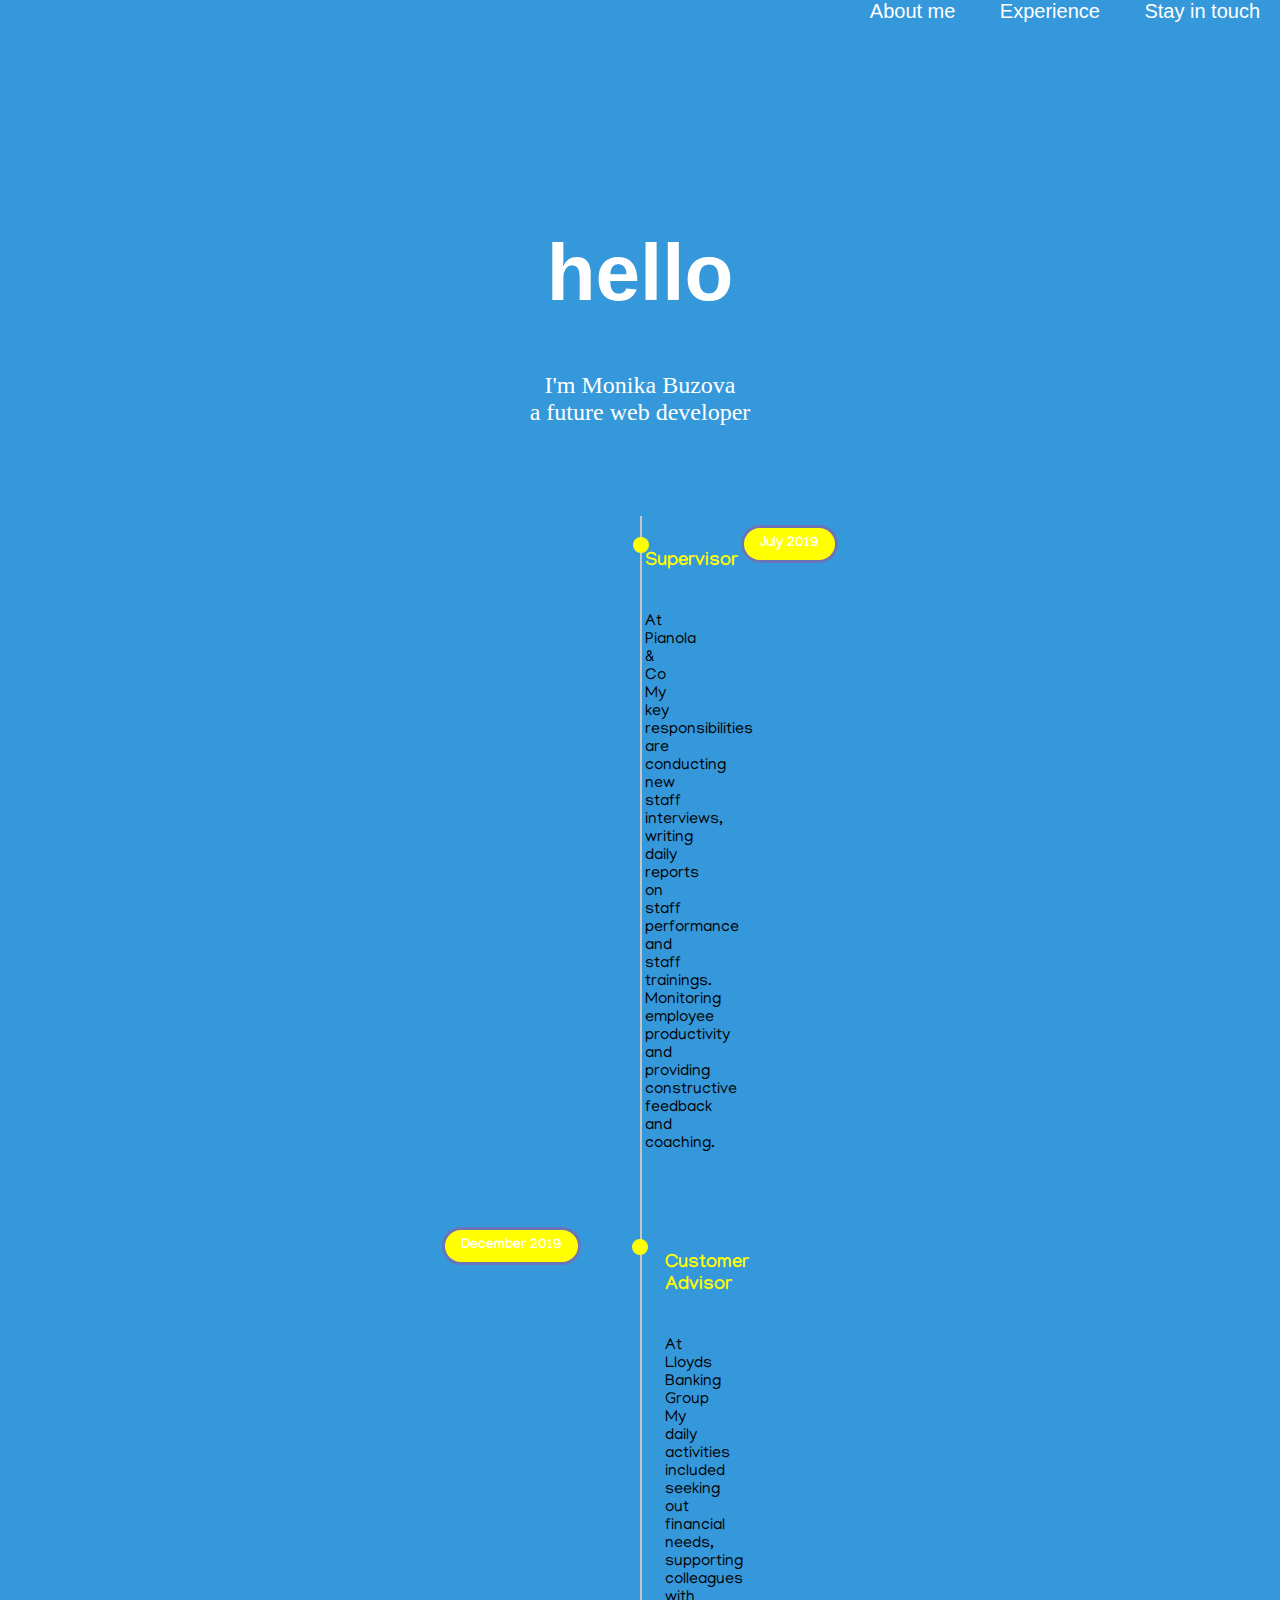
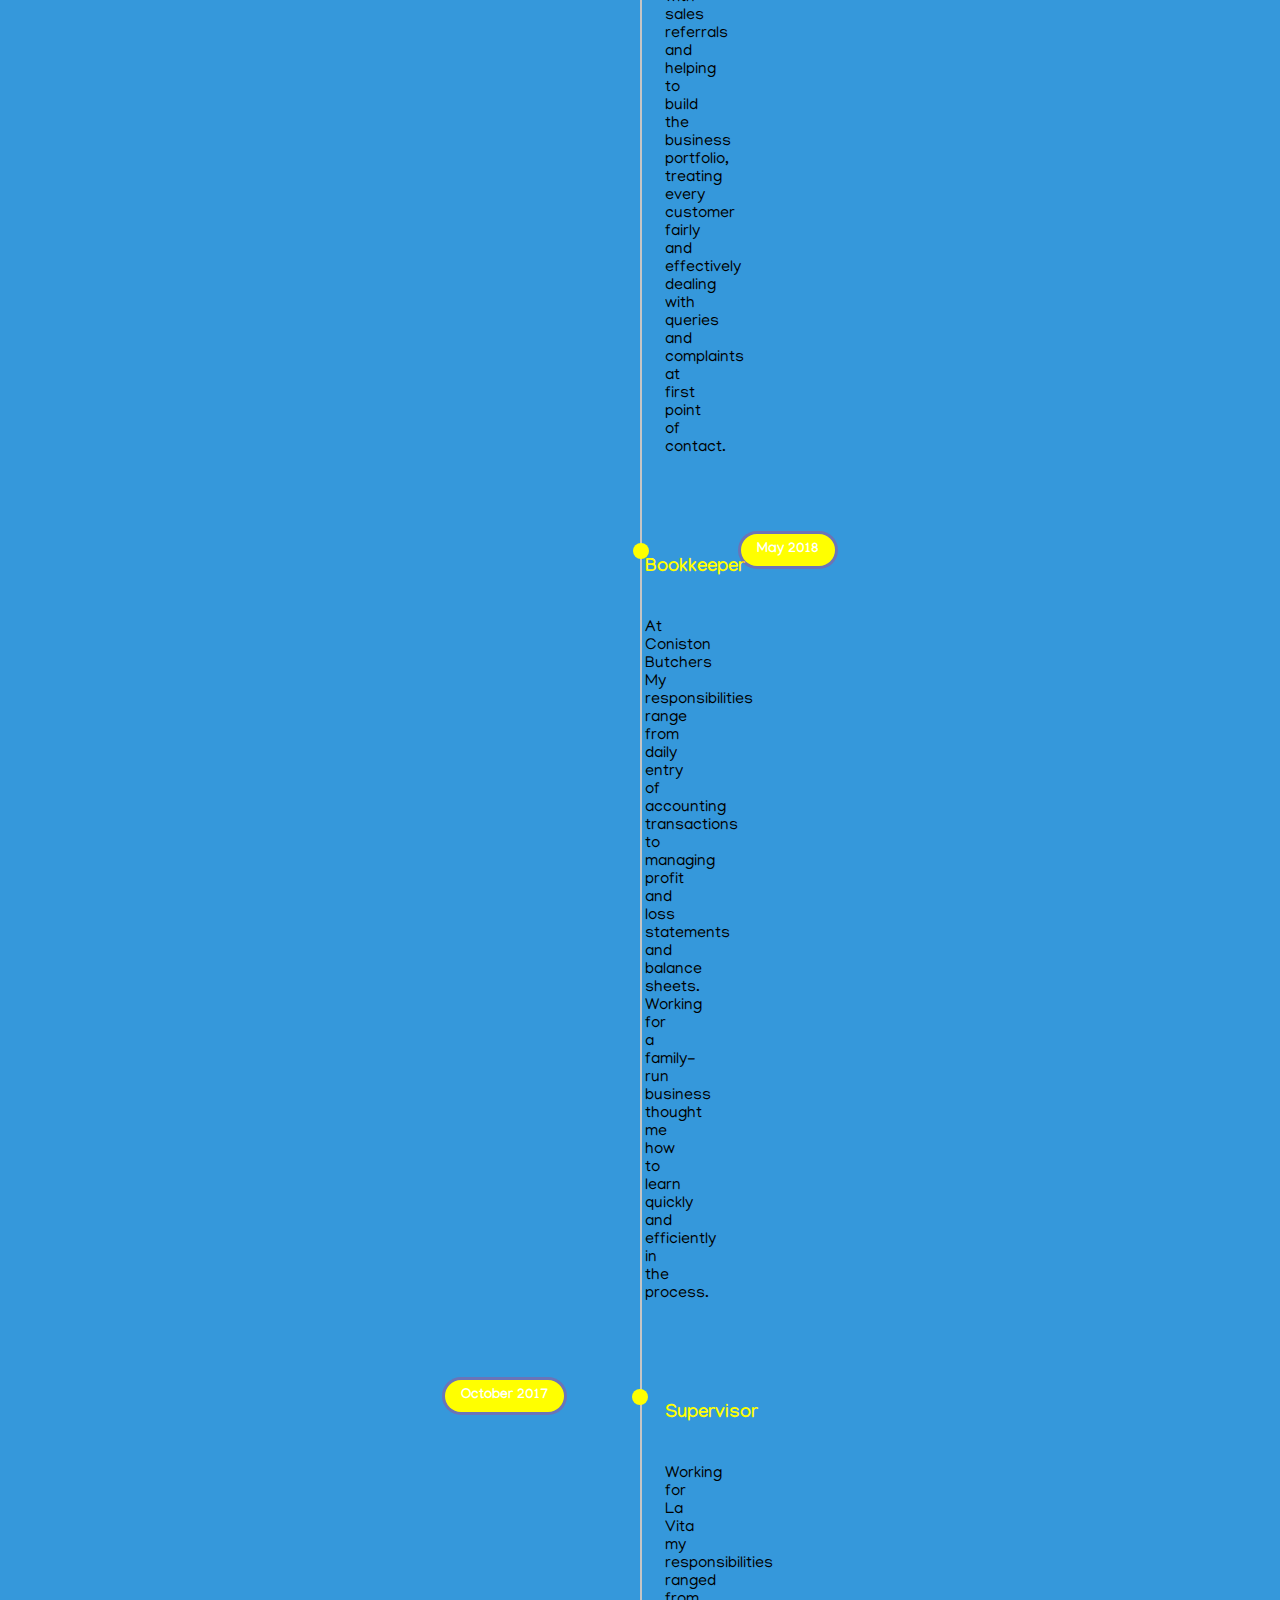
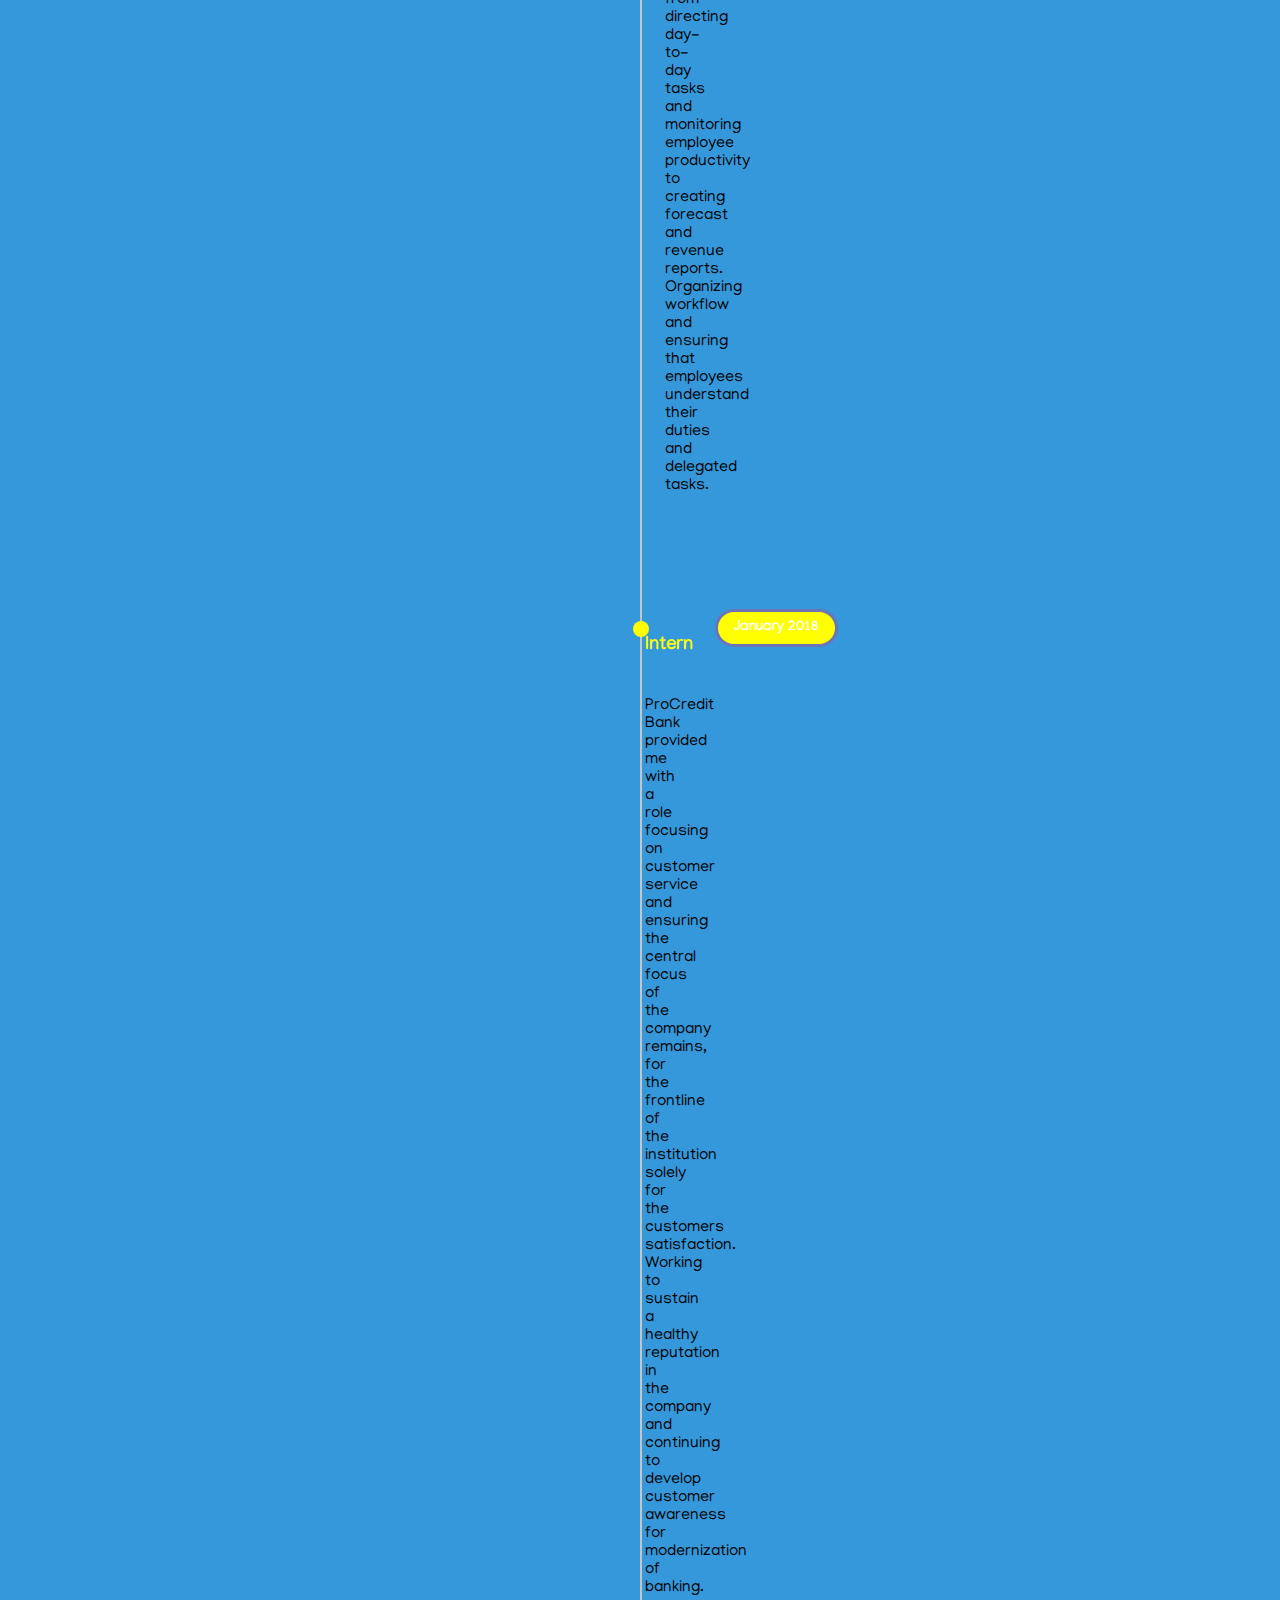
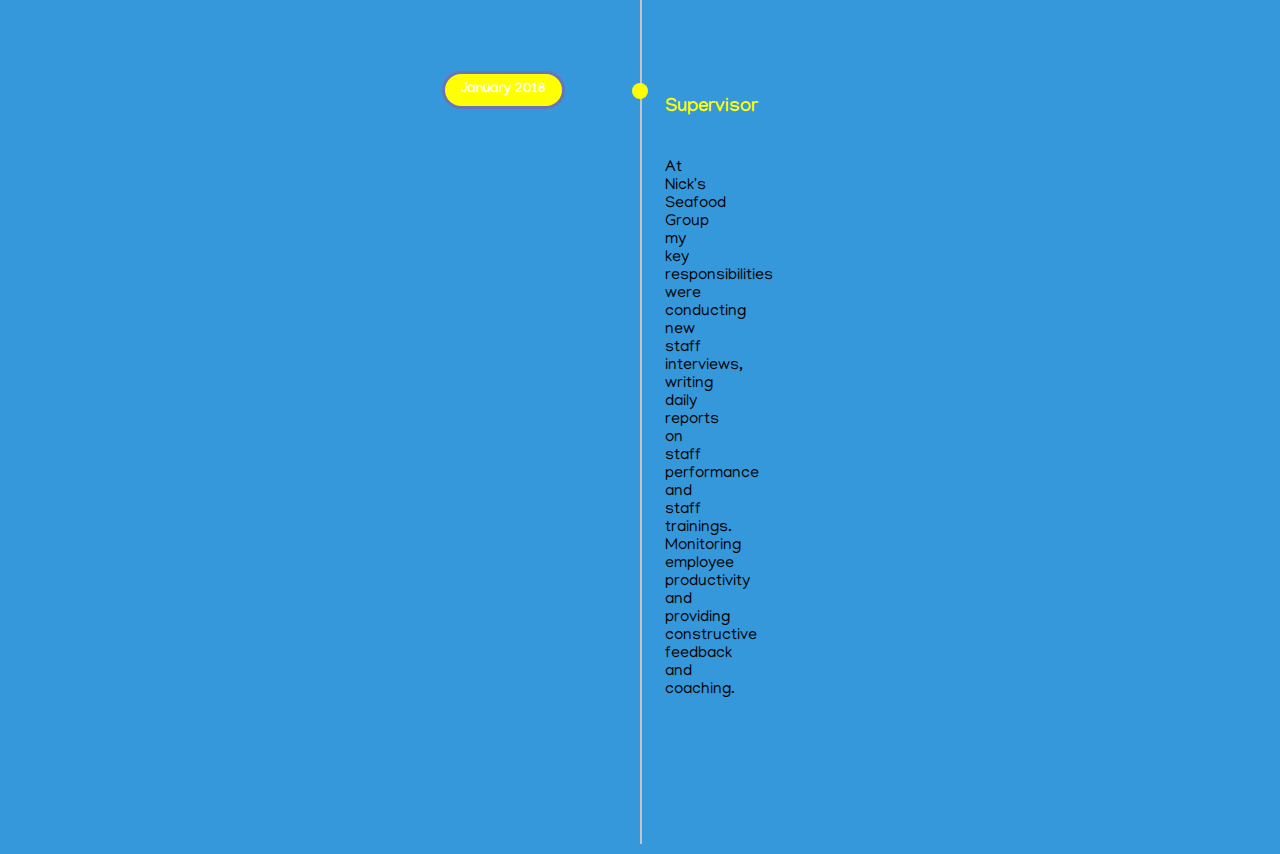
<file: index.html>
<!DOCTYPE html>
<html lang="en" dir="ltr">
  <head>
    <meta charset="utf-8">
    <link rel="stylesheet" href="style.css">

    <title> Monika Buzova</title>
  </head>
  <body>
<div class="header">
  <div class="menubar">
    <a href="aboutme.html">About me</a>
    <a href="experience.html"> Experience</a>
    <a href="Stayintouch.html"> Stay in touch</a>
  </div>
  <div class="heading">
    <h1>hello</h1>
      </div>
      <div class="iam">
        <h2> I'm Monika Buzova <br>
        a future web developer </h2>

      </div>
</div>

<div class="timeline">
  <ul>
    <li>
    <div class="content">
      <h3>Supervisor</h3>

      <p>At Pianola & Co My key responsibilities are conducting new staff interviews, writing daily reports on staff performance and staff trainings. Monitoring employee productivity and providing constructive feedback and coaching.</p>
      </div>
  <div class="time">
    <h4>July 2019</h4>
      </div>
</li>
<li>
<div class="content">
  <h3>Customer Advisor</h3>
  <p>At Lloyds Banking Group
My daily activities included seeking out financial needs, supporting colleagues with sales referrals and helping to build the business portfolio, treating every customer fairly and effectively dealing with queries and complaints at first point of contact.
</p>
  </div>
<div class="time">
<h4>December 2019</h4>
  </div>
</li>
<li>
<div class="content">
  <h3>Bookkeeper</h3>
  <p>At Coniston Butchers My responsibilities range from daily entry of accounting transactions to managing profit and loss statements and balance sheets. Working for a family-run business thought me how to learn quickly and efficiently in the process.</p>
  </div>
<div class="time">
<h4>May 2018</h4>
  </div>
</li>
<li>
<div class="content">
  <h3>Supervisor</h3>
  <p>Working for La Vita my responsibilities ranged from directing day-to-day tasks and monitoring employee productivity to creating forecast and revenue reports. Organizing workflow and ensuring that employees understand their duties and delegated tasks.</p>
  <p> </p>
  </div>
<div class="time">
<h4>October 2017</h4>
  </div>
</li>
<li>
<div class="content">
  <h3>Intern</h3>
  <p> ProCredit Bank provided me with a role focusing on customer service and ensuring the central focus of the company remains, for the frontline of the institution solely for the customers satisfaction. Working to sustain a healthy reputation in the company and continuing to develop customer awareness for modernization of banking.</p>
  </div>
<div class="time">
<h4>January 2018</h4>
  </div>
</li>
<li>
<div class="content">
  <h3>Supervisor</h3>
  <p> At Nick's Seafood Group my key responsibilities were conducting new staff interviews, writing daily reports on staff performance and staff trainings. Monitoring employee productivity and providing constructive feedback and coaching.</p>
  </div>
<div class="time">
<h4>January 2018</h4>
  </div>
</li>
<div style="clear:both"></div>
  </ul>


</div>
  </body>
</html>
</file>
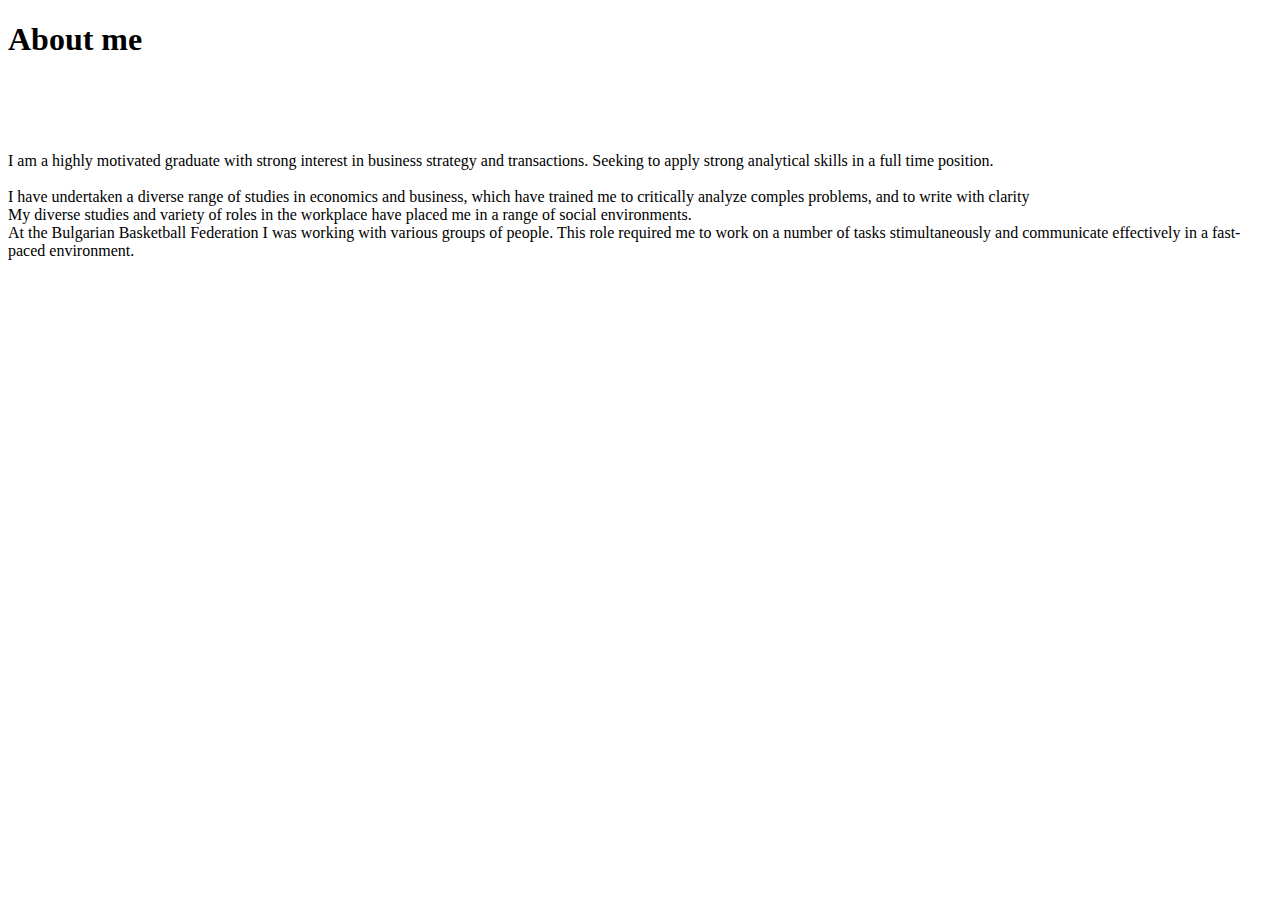
<file: aboutme.html>
<!DOCTYPE html>
<html lang="en" dir="ltr">
  <head>
    <meta charset="utf-8">
    <title>About me</title>
  </head>
  <body>
<h1>About me</h1>
<br>
<br>
<br>
<br>
<div class="header">
  I am a highly motivated graduate with strong
 interest in business strategy and transactions.
 Seeking to apply strong analytical skills in a full time position.
</div>
<br>
<div class="analytical">
  I have undertaken a diverse range of studies in economics and business,
  which have trained me to critically analyze comples problems,
   and to write with clarity

</div>

<div class="communication">
  My diverse studies and variety of roles in the workplace
  have placed me in a range of social environments.

</div>

<div class="initiative">
  At the Bulgarian Basketball Federation I was working with
  various groups of people. This role required me to work on
  a number of tasks stimultaneously and communicate effectively
  in a fast-paced environment.
</div>

  </body>
</html>
</file>
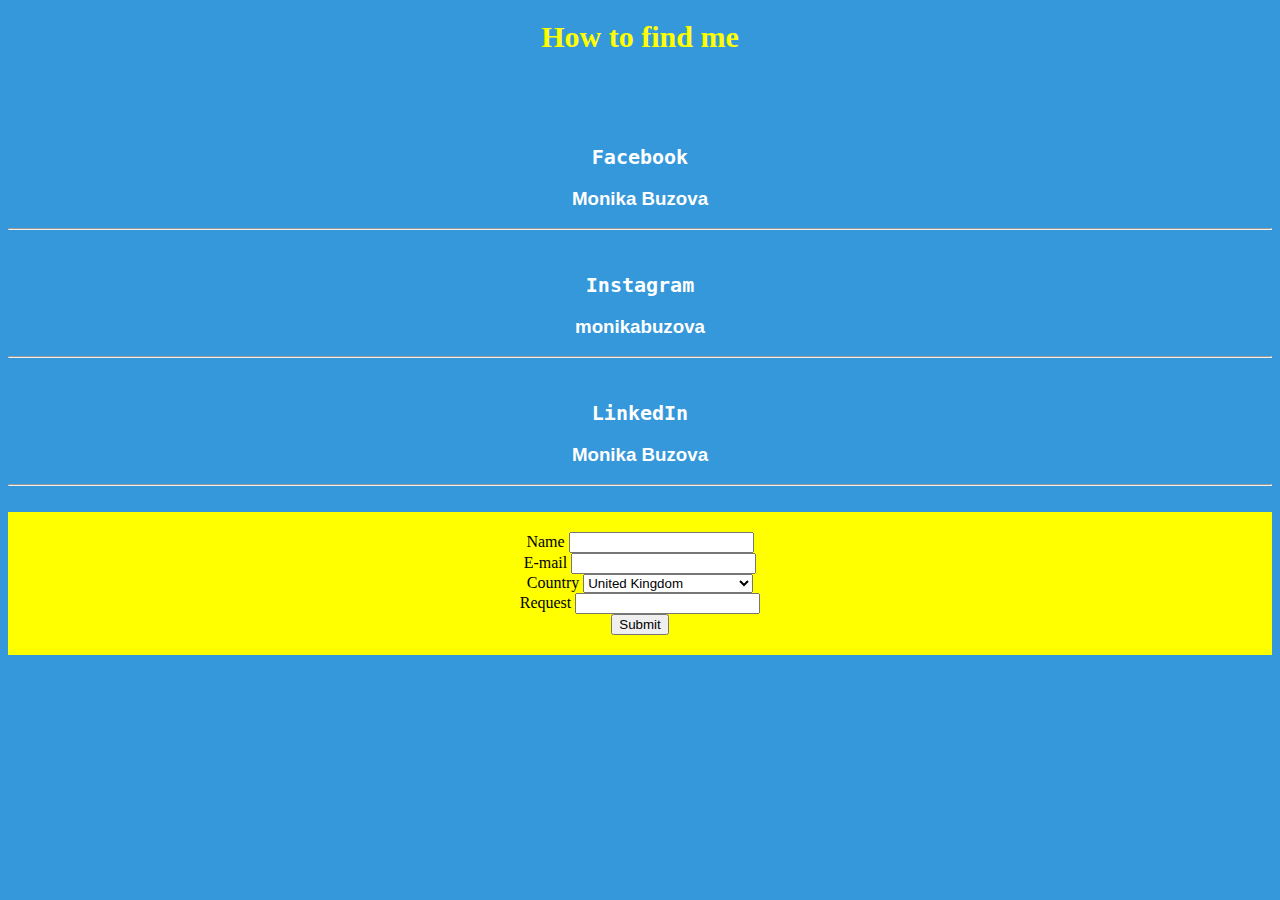
<file: stayintouch.html>
<!DOCTYPE html>
<html lang="en" dir="ltr">
  <head>
    <meta charset="utf-8">
    <link rel="stylesheet" href="stylestayintouch.css">
    <title>Stay in touch</title>
  </head>
  <body>
    <h1>How to find me</h1>
    <br>
    <br>
    <br>

    <h2>Facebook</h2>
    <h3>Monika Buzova</h3>
    <hr>
    <br>
    <h2>Instagram</h2>
    <h3>monikabuzova</h3>
    <hr>
    <br>
    <h2>LinkedIn</h2>
    <h3> Monika Buzova</h3>
<hr>
    <br>
    




    <form class="index" action="index.html" method="post">
      <label for="name"> Name </label>
      <input type="text" name="firstname" value="">
      <br>
      <label for="">E-mail </label>
      <input type="text" name="email" value="">
      <br>
      <label for="country">Country</label>

      <select id="country" name="country">
        <option value="United Kingdom">United Kingdom</option>
        <option value="USA">United States of America</option>
        <option value="Canada">Canada</option>

      </select>

      <br>
      <label for=""> Request </label>
      <input type="text" name="" value="">
      <label for=""> </label>
      <br>
<button type="button" name="button"> Submit </button>
    </form>



  </body>
</html>
</file>
<file: style.css>
@import url('https://fonts.googleapis.com/css?family=Manjari&display=swap');
body{
  background-color: 	#3598DB;
  margin: 0;
  padding: 0;
  font-family: 'Manjari', sans-serif;
}
.heading{
  font-family:sans-serif;
  color:white;
  text-align: center;
  font-size: 40px;
  padding-top: 150px;
}
a{
text-align: right;
text-decoration: none;
padding: 20px;
color: white;
font-size: 20px;
}
.menubar{
  text-align: right;
  color: white;
  font-family: sans-serif;
}
.iam{
  color: white;
  text-align: center;
  font-family: sans-serif;

}
.menubar{
  text-align: right;


}
h2{
  font-family: roboto;
  font-weight: 100;
}
.timeline{
  position: relative;
  margin: 50px auto;
  padding: 40px 0;
  width: 100px;
  box-sizing: border-box;

}
.timeline ul{
  margin: 0;
  padding: 0;

}
.timeline ul li{
  list-style: none;
  position: relative;
  width: 50%;
  padding:20px 40px;
  box-sizing: border-box;
}
.timeline::before{
  content: "";
  position: absolute;
  left: 50%;
  width: 2px;
  height: 100%;
  background: #c5c5c5;

}
.timeline ul li:nth-child(odd){
  float: left;
  text-align: right;
  clear:both;
}
.timeline ul li:nth-child(even){
  float: right;
  text-align: left;
  clear:both;
}
.content{
  padding-bottom: 30px;
}
.timeline ul li:nth-child(odd)::before{
  content: "";
  position: absolute;
  top:24px;
  right: 24px;
  width: 10px;
  height: 10px;
  background: yellow;
  border-radius: 50%;
  box-shadow: 0 0 0 3px yellow;
}
.timeline ul li:nth-child(even)::before{
  content: "";
  position: absolute;
  top:24px;
  left: 25px;
  width: 10px;
  height: 10px;
  background: yellow;
  border-radius: 50%;
  box-shadow: 0 0 0 3px yellow;
}
.timeline ul li h3{
  margin: 0;
  padding: 15px;
  font-weight: 600;
  color: yellow;
}
.timeline ul li p{
  margin: 10px 0 0;
  padding: 15px;

}
.timeline ul li .time h4
{
  margin: 0;
  padding: 0;
  font-size: 14px;
}
.timeline ul li:nth-child(odd) .time
{
  position: absolute;
  top: 12px;
  right: -165px;
margin: 0;
padding: 8px 16px;
background: yellow;
color: #fff;
border-radius: 18px;
box-shadow: 0 0 0 3px rgba(233,33,99,0.3);

}
.timeline ul li:nth-child(even) .time
{
  position: absolute;
  top: 12px;
  left: -165px;
margin: 0;
padding: 8px 16px;
background: yellow;
color: #fff;
border-radius: 18px;
box-shadow: 0 0 0 3px rgba(233,33,99,0.3);

}
</file>
<file: stylestayintouch.css>
h2{
  font-family: monospace;
  font-size: 20px;
  padding: inherit;
  text-align: center;
  color: white
}
body{
  background-color: #3598DB ;
}
form{
  text-align: center;
  font-family: Bradley Hand ITC;
  color: black;
  padding: 20px;
  background-color: yellow;
}
h1{
  font-family: fantasy;
  font-size: 30px;
  text-align: center;
  color: yellow;

}
h3{
  color: white;
  text-align: center;
  font-family: sans-serif;
}
hr{
  color: white;
}
</file>
